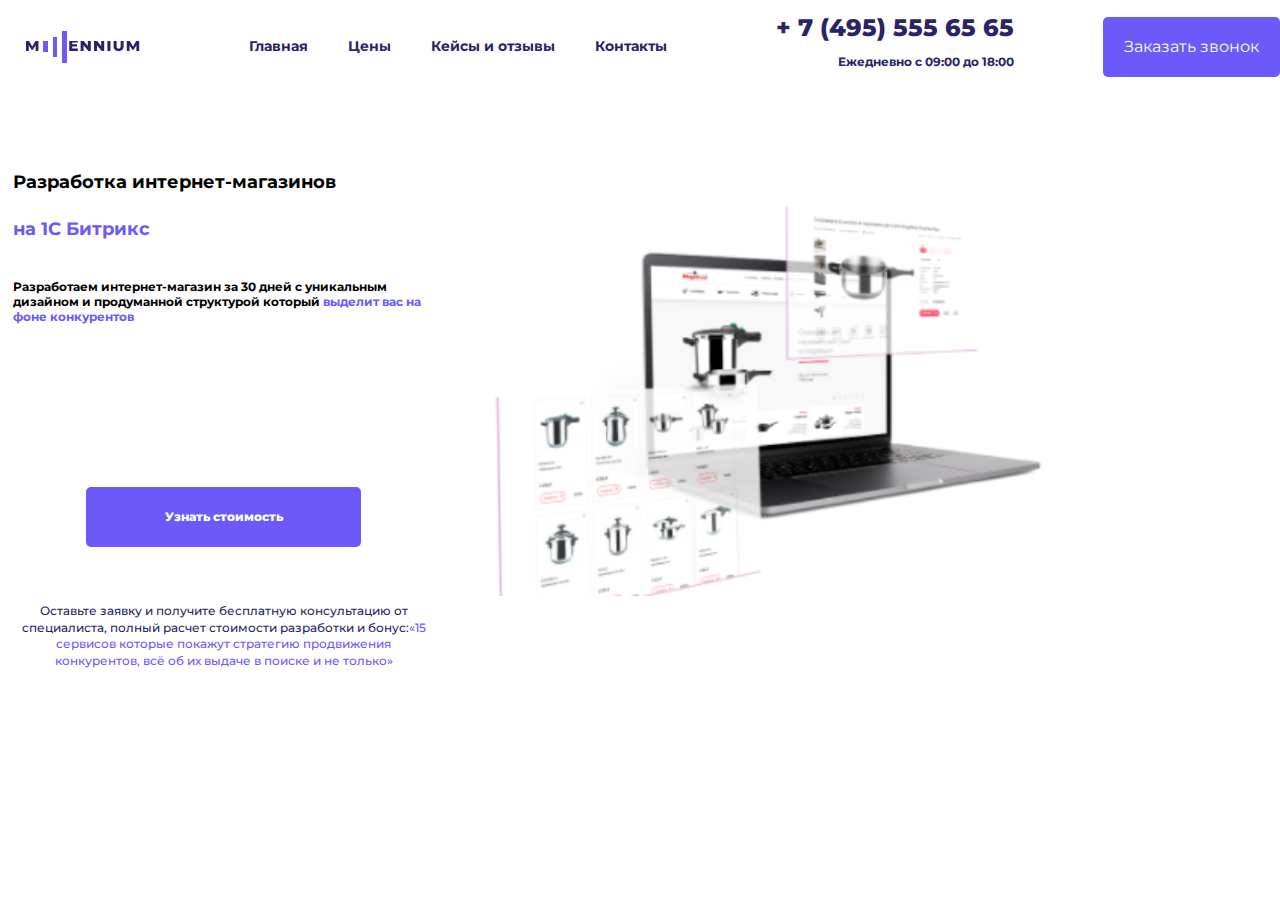
<file: index.html>
<!DOCTYPE html>

<html lang="ru">

<head>
    <link rel="preconnect" href="https://fonts.googleapis.com">

    <link rel="preconnect" href="https://fonts.gstatic.com" crossorigin>

    <link href="https://fonts.googleapis.com/css2?family=Montserrat:ital,wght@0,100..900;1,100..900&display=swap" rel="stylesheet">

    <meta charset="utf-8">

    <meta name="viewport" content="width=device-width, initial-scale=1.0">

    <title>123</title>

    <link href="css/style.css" rel="stylesheet">

    <style>

    </style>
</head>

<body>

<header>
    <div class="header_nav">
        <div class="milenium">
            <div class="rectangle2"></div>
            <div class="rectangle3"></div>
            <div class="rectangle4"></div>
            <img class="Vector_0" src="Vector.svg" alt="">
        </div>
    <div class="header_div-desctop">
    <a>Главная</a><a>Цены</a><a>Кейсы и отзывы</a><a>Контакты</a>
    </div>
    <div class="header_div-number">
        + 7 (495) 555 65 65 <p class="header_p-number">Ежедневно с 09:00 до 18:00</p>
    </div>
    <div class="rectangle11">
    <a>Заказать звонок</a>
    </div>
    </div>
    <div class="header_nav-tel-lap">  
    <div class="nav">
    <div class="rectangle25"></div>
    <div class="rectangle26"></div>
    <div class="rectangle27"></div>
    </div>
    <div class="milenium">
    <div class="rectangle2"></div>
    <div class="rectangle3"></div>
    <div class="rectangle4"></div>
    <img class="Vector_0" src="Vector.svg" alt="">
    </div>
    <div class="rectangle1">
    <img class="Vector_1" src="Vector (1).svg">
</div>
</div>
</header>
<main>
    <div class="main_div-header">
    <h1 class="h1_1">
    Разработка интернет-магазинов 
    </h1>
    <h1 class="h1_2">
     на 1С Битрикс
    </h1> 
    </div>   
    <img class="main_img-content" src="background.png">
    <p class="main_p-first">Разработаем интернет-магазин за 30 дней с уникальным дизайном и продуманной структурой который <span class="colorful">выделит вас на фоне конкурентов</span></p>
    <div class="rectangle10"><p class="main_p-second">Узнать стоимость</p></div>
    <div class="div_main-consult"><span class="span_main-first">Оставьте заявку и получите бесплатную консультацию от специалиста, полный расчет стоимости разработки и бонус:</span><span class="span_main-second">«15 сервисов которые покажут стратегию продвижения конкурентов, всё об их выдаче в поиске и не только»</span></div>
</main>
<div class="menu_sidebar_leftspace"></div>
<div class="menu_sidebar">
    <div>
    <img class="menu_krestik" src="Vector krestik.svg" alt="">        
    </div>
    <div class="menu_main">
    Главная
    </div>
    <div class="menu_marketplace">
    Интернет-магазины,
    <p class="main_p_menu">которые продают</p>
    </div>
    <div class="menu_wyg">
    Что вы получаете
    </div>
    <div clas="menu_links">
    Контакты
    </div>
    <div class="menu_business_res">
    Исследуем бизнес
    </div>
    <div class='menu_stages'>
    Этапы
    </div>
    <div class="menu_feedback">
    Обратная связь
    </div>
    <div class="menu_info">
    <div>
    info@millenium.ru        
    </div>
    <div class="menu_info_numbertime">
    +7 (495) 792-66-69
    <p class="main_p_menu">  пн-пт 10:00–19:00</p>
    </div>
    </div>
    </div>
</body>
</html>
</file>
<file: css/style.css>
body {
    font-family: "Montserrat";
    min-width: 360px;
    max-width: 1280px;
    margin: auto;
    padding-left: 1%;
    display: flex;
    justify-content: center;
    flex-direction: column;

}


main {
    display: grid;
    grid-template-columns: 1fr 2fr;
    grid-template-rows: 19% 16% 18% 18% 21%;
    max-width: 1280px;
    padding-top: 5%;

    
}

@media screen and (max-width: 430px) {
    main {
    display:grid;
    grid-template-columns: 1fr;
    grid-template-rows: 16% 14% 50% 25% 17%;
    padding: 1%;
    margin-left: 1%;
    }
}

@media screen and (max-width: 430px) {
    .main_img-content {
    grid-column-start: 1;
    grid-column-end: 1;
    grid-row-start: 3;
    }
}

.nav {
    width: 41px;
    height: 20px;
   display: flex;
   margin-top: 0;
   padding-top: 0;
   flex-direction: column; 
   justify-content: space-between;  
}

header {
    display: flex;
    flex-direction: row;
    position: relative;
    justify-content: space-between;
    align-items: center;
    padding-top: 1%;
}
.rectangle1 {
    justify-content: center;
    display: flex;
    min-width: 52px;
    min-height: 32px;
    max-width: 62px;
    max-height: 38px;
    border-radius: 5px;
    background: rgb(107, 90, 249);
    align-items: center;
}
.rectangle25 {
    position: relative;
    width: 41px;
    height: 4px;
    background: rgb(107, 90, 249);
    left: 24.39%;
    right: -24.39%;
}
.rectangle26 {
    position: relative;
    width: 27px;
    height: 4px;
    background: rgb(107, 90, 249);
    left: 24.39%;
    right: 9.76%;
}
.rectangle27 {
    position: relative;
    width: 41px;
    height: 4px;
    background: rgb(11, 204, 11);
    left: 24.39%;
    right: 39.02%;
 }

.Vector_1{
    width: 16.76px;
    height: 16.79px;
    left: 0.12%;
    right: -0.12%;
    top: 0%;
    bottom: 0%;
    visibility: inherit;
}

.rectangle2{
    position: relative;
    width: 4.46px;
    height: 10.84px;
    left: 23.98%;
    right: -22.92%;
    top: 28.75%;
    background: rgb(107, 90, 249);
    visibility: inherit;
}
.rectangle3{
    position: relative;
    width: 4.46px;
    height: 19.84px;
    left: 27.98%;
    right: -22.92%;
    top: 28.75%;
    background: rgb(107, 90, 249);
    visibility: inherit;
}
.rectangle4{
    position: relative;
    width: 4.46px;
    height: 31.84px;
    left: 31.98%;
    right: -22.92%;
    top: 28.75%;
    background: rgb(107, 90, 249);
    visibility: inherit;
}
.milenium {
    display: flex;
    align-items: center;
    visibility: inherit;
}

.h1_1 {
    font-weight: 700;
    font-size: large;
}

.h1_2 {
    font-weight: 700;
    font-size: large;
    color: rgb(107, 90, 249);
}
.main_div-header{
    display: flex;
    flex-wrap: wrap;
    flex-direction: row;
    align-content: center;
}

.colorful {
    color: rgb(107, 90, 249);
}

.main_p-first {
    font-family: Montserrat;
    font-size: 12px;
    font-weight: 700;
    line-height: 15px;
    letter-spacing: 0%;
    text-align: left;
}

.rectangle10 {
    justify-content: center;
    align-items: center;
    display: flex;
    position: relative;
    width: 275px;
    height: 60px;
    border-radius: 5px;
    background: rgb(107, 90, 249);
    margin-left: auto;
    margin-right: auto;

}
@media screen and (min-width: 430px) {
    .rectangle10 {
        grid-column-start: 1;
        grid-column-end: 1;
        grid-row-start: 4;
        
    }
}

@media screen and (min-width: 430px) {
    .div_main-consult {
        grid-column-start: 1;
        grid-column-end: 1;
        grid-row-start: 5;
        
    }
}
.main_p-second {
    color: rgb(255, 255, 255);
    font-family: Montserrat;
    font-size: 12px;
    font-weight: 800;
    line-height: 15px;
    letter-spacing: 0%;
    text-align: center;
}

.div_main-consult {
    font-family: Montserrat;
    font-size: 12px;
    font-weight: 500;
    line-height: 137.4%;
    letter-spacing: 0%;
    text-align: center;
}

.span_main-second {
    color: rgb(107, 90, 249);
}

.span_main-first {
    color: rgb(42, 35, 103);
}

.rectangle11 {
    width: 177px;
    height: 60px;
    display: flex;
    background: rgb(107, 90, 249);
    border-radius: 5px;
    align-content: center;
    justify-content: center;
    align-items: center;
    color: white;
}


.header_nav {
    display: none;    
    flex-wrap: wrap;
    flex-direction: row;    
    align-content: space-between;
    justify-content: space-between;    
    align-items: center;
    width: 100%;
}

@media screen and (min-width: 1280px) {    
    .header_nav {
    display: flex;    
}
    div.header_nav-tel-lap {        
    display: none;
}
}

.header_nav-tel-lap {
    display: flex;    
    flex-wrap: wrap;
    flex-direction: row;   
    align-content: space-between;
    justify-content: space-between;    
    align-items: center;
    width: 100%;
}

.header_nav-tel-lap {
    display: flex;
    flex-wrap: wrap;
    flex-direction: row;
    align-content: space-between;
    justify-content: space-between;
    align-items: center;
    max-width: 1279px;
}

.header_div-desctop {
    color: rgb(42, 35, 103);
    font-family: Montserrat;
    font-size: 14px;
    font-weight: 700;
    line-height: 17px;
    letter-spacing: 0%;
    text-align: left;
    display: flex;
    flex-wrap: wrap;
    flex-direction: row;
    align-content: center;
    justify-content: space-around;
    align-items: center;
    visibility: inherit;
}

a {
    padding: 20px;
}

.header_div-number {
    color: rgb(42, 35, 103);
    font-family: Montserrat;
    font-size: 24px;
    font-weight: 800;
    line-height: 29px;
    letter-spacing: 0%;
    text-align: left;
    display: flex;
    justify-content: center;
    align-items: flex-end;
    align-content: flex-end;
    flex-wrap: wrap;
    flex-direction: column;
}
.header_p-number {
    color: rgb(42, 35, 103);
    font-family: Montserrat;
    font-size: 12px;
    font-weight: 700;
    line-height: 15px;
    letter-spacing: 0%;
    text-align: left;
}

.main_img-content {
    min-width: 200px;
    max-width: 855px;
    max-height: 569px;
    width: 80%;
    height: auto;
}

.main_p_menu {
    padding: 0;
    margin: 0;
}

.menu_sidebar_leftspace {
    display: flex;
    position: absolute;
    right: 0;
    top: 45px;
    background: rgb(26, 24, 24);
    opacity: 0.6;
    height: 100vh;
    width: 100vw;
}

.menu_sidebar {
    gap: 3%;
    opacity: 1;
    position: absolute;
    top: 45px;
    left: 0px;
    display: flex;
    flex-direction: column;
    flex-wrap: wrap;
    width: 360px;
    height: 100vh;
    background-color: white;
    align-items: center;
    color: rgb(42, 35, 103);
    font-weight: 700;
    justify-content: flex-start;
}

.menu_info {
    visibility: inherit;
    display: flex;
    flex-direction: column;
    flex-wrap: wrap;
    align-content: flex-end;
    align-items: center;
    margin-top: 50%;
    color: rgb(107, 90, 249);
    height: 15%;
    justify-content: space-evenly;
}

.menu_marketplace {
    visibility: inherit;
    display: flex;
    flex-direction: column;
    flex-wrap: wrap;
    align-items: center;
}

.menu_sidebar>*:first-child {
    align-self: flex-end;
}

@media screen and (max-width: 360px){
    .menu_sidebar>*:first-child {
    align-self: stretch;
}
}

.menu_krestik {
    padding-top: 5px;
    padding-right: 5px;
    padding-left: 5px;
    visibility: inherit;
    max-width: 20px;
    max-height: 20px;
}

.menu_main {
    visibility: inherit;
    padding: auto;
}

.menu_marketplace {
    visibility: inherit;
    padding: auto;
}

.menu_wyg {
    visibility: inherit;
    padding: auto;
}

.menu_links {
    visibility: inherit;
    padding: auto;
}

.menu_business_res {
    visibility: inherit;
    padding: auto;
}

.menu_stages {
    visibility: inherit;
    padding: auto;
}

.menu_feedback {
    visibility: inherit;
    padding: auto;
}



@media screen and (min-width: 720px){
    .menu_sidebar {
    display: none;
}
@media screen and (min-width: 720px){
    .menu_sidebar_leftspace {
    display: none;
}
}
}
.menu_info_numbertime {
    display: flex;
    flex-direction: column;
    align-items: center;
    flex-wrap: wrap;
}
</file>
